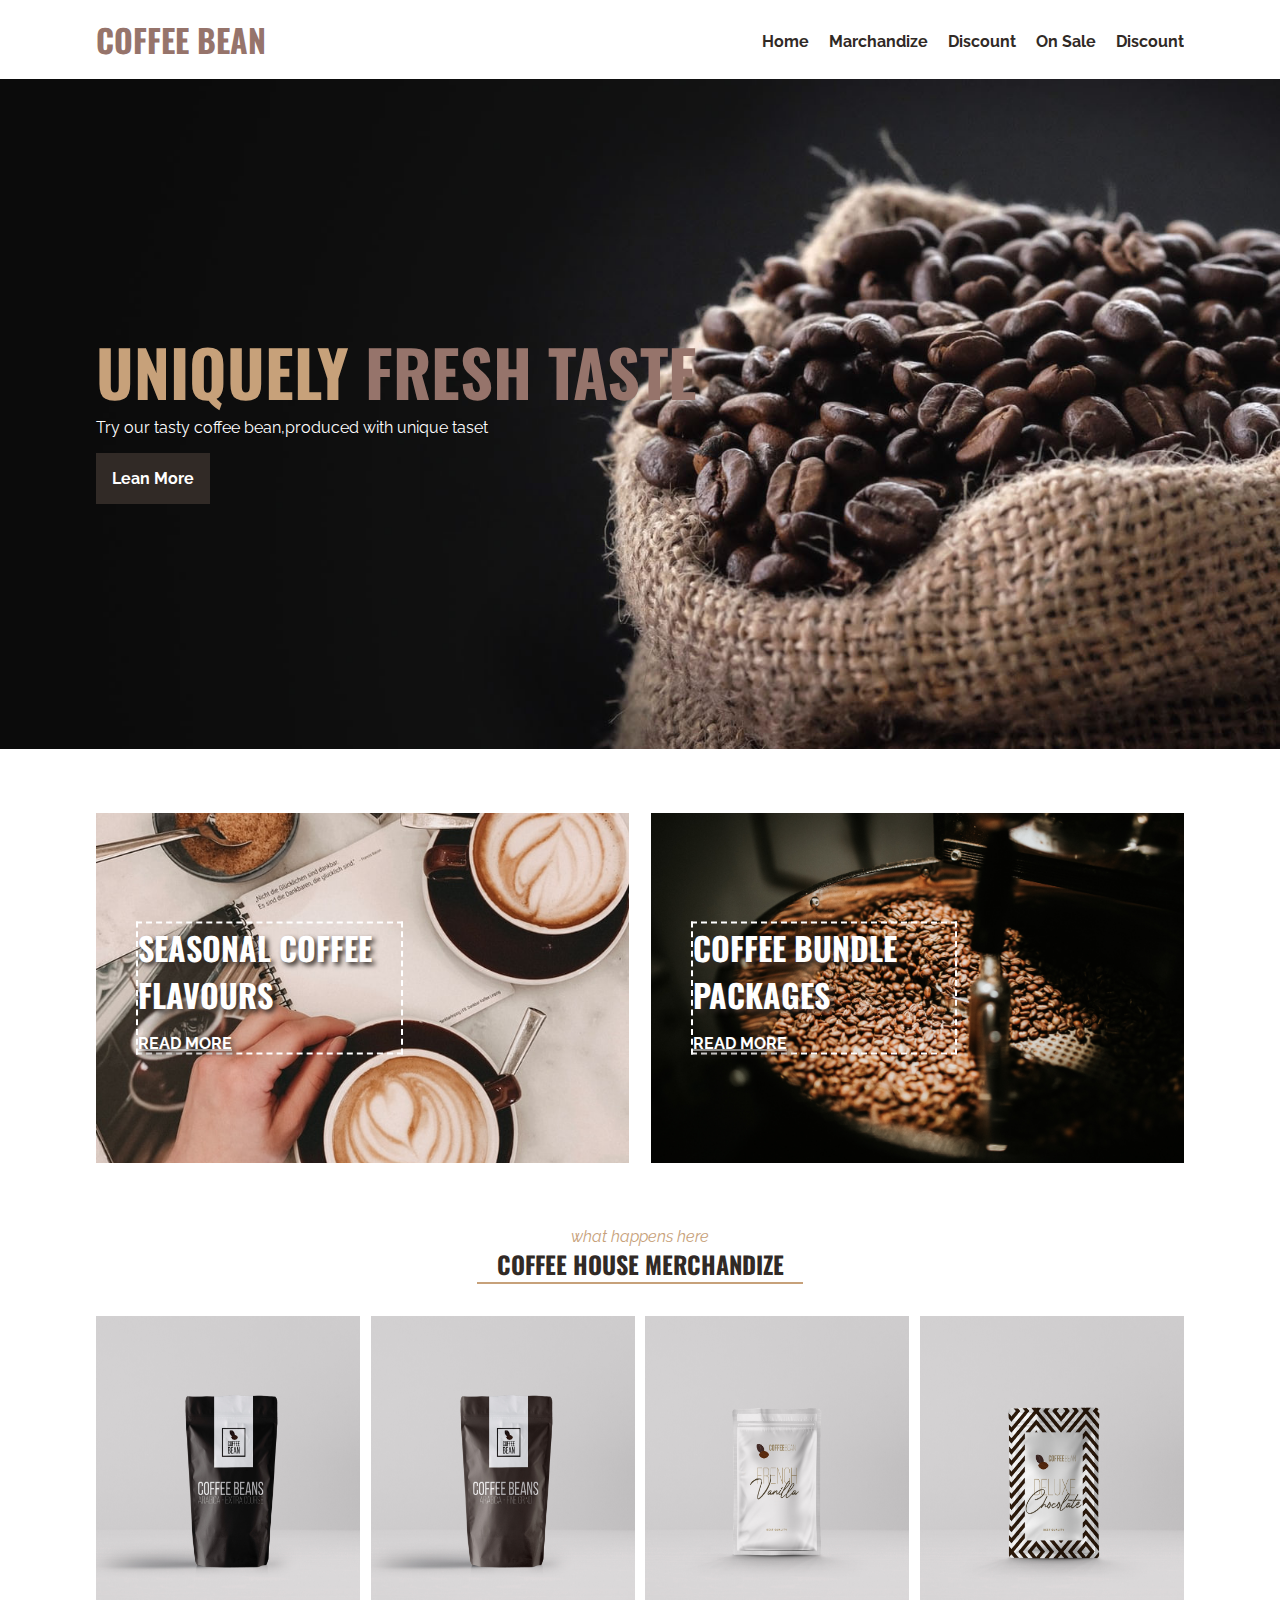
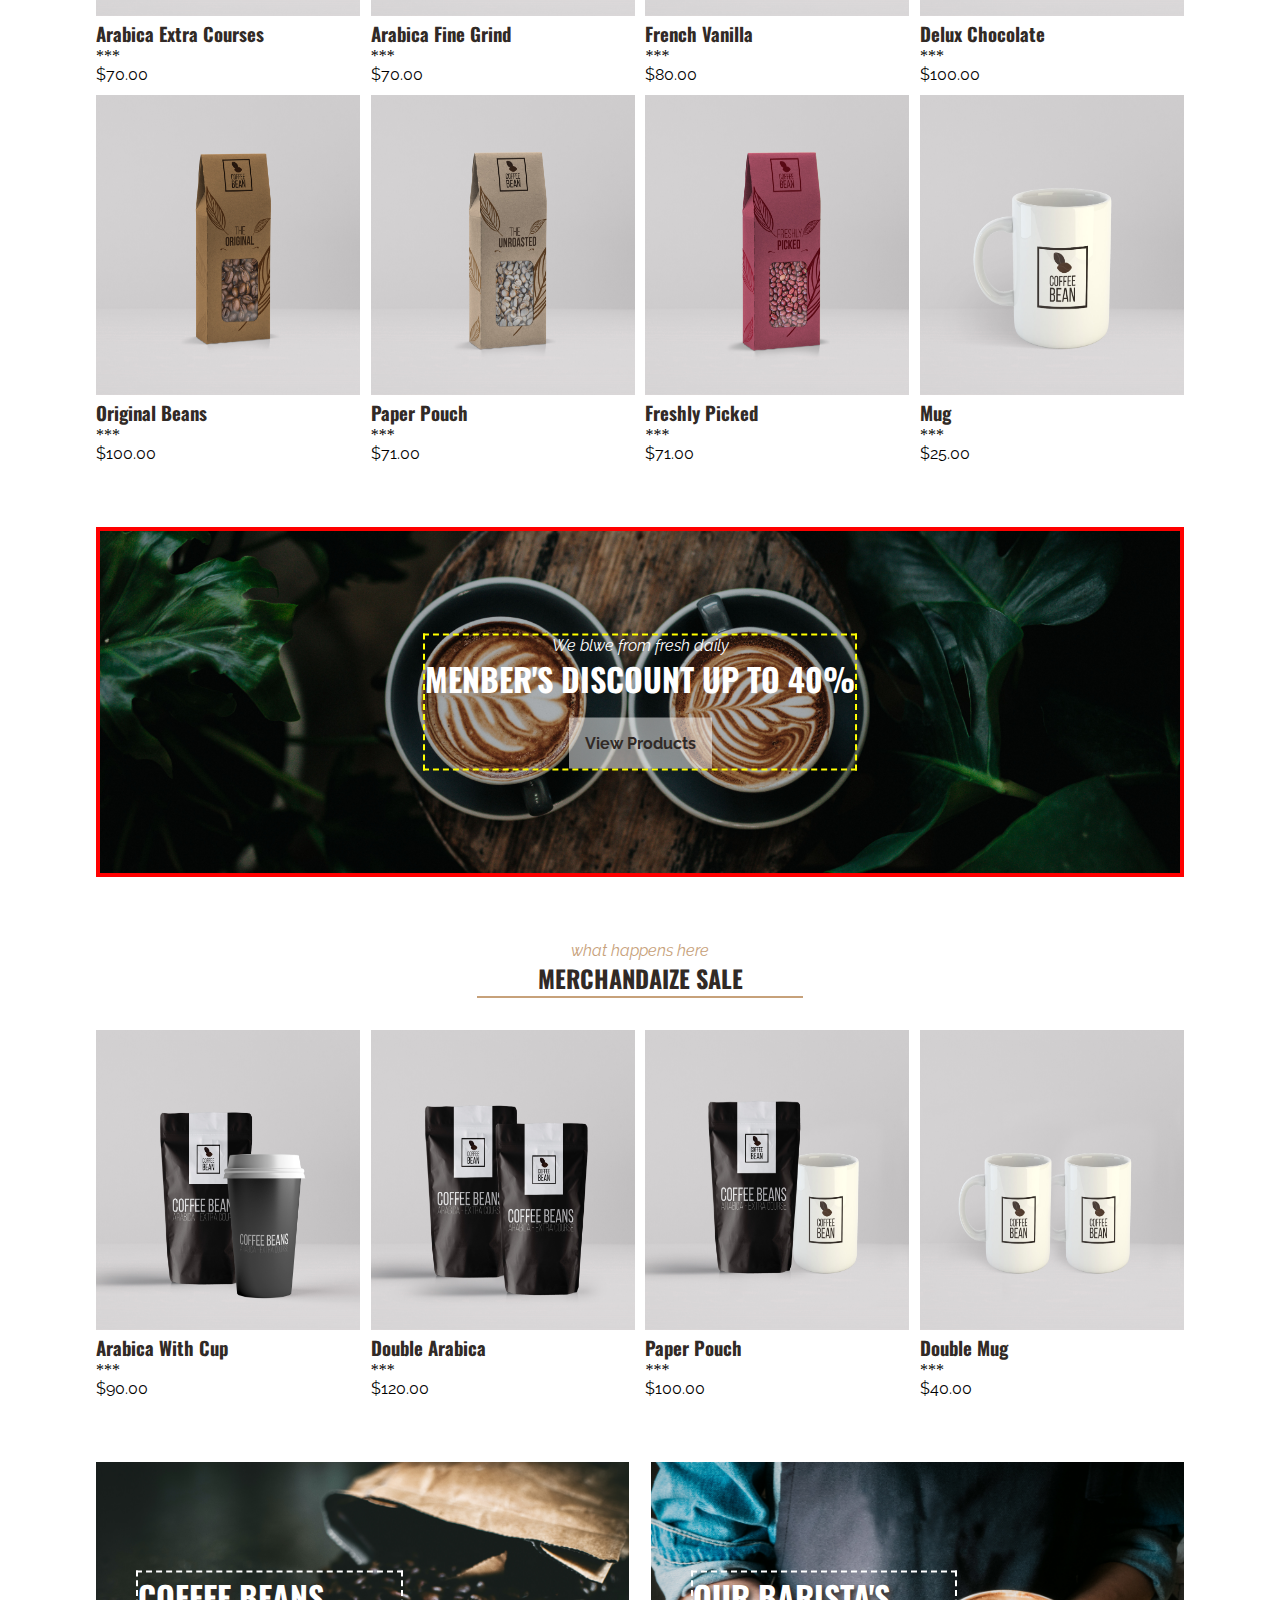
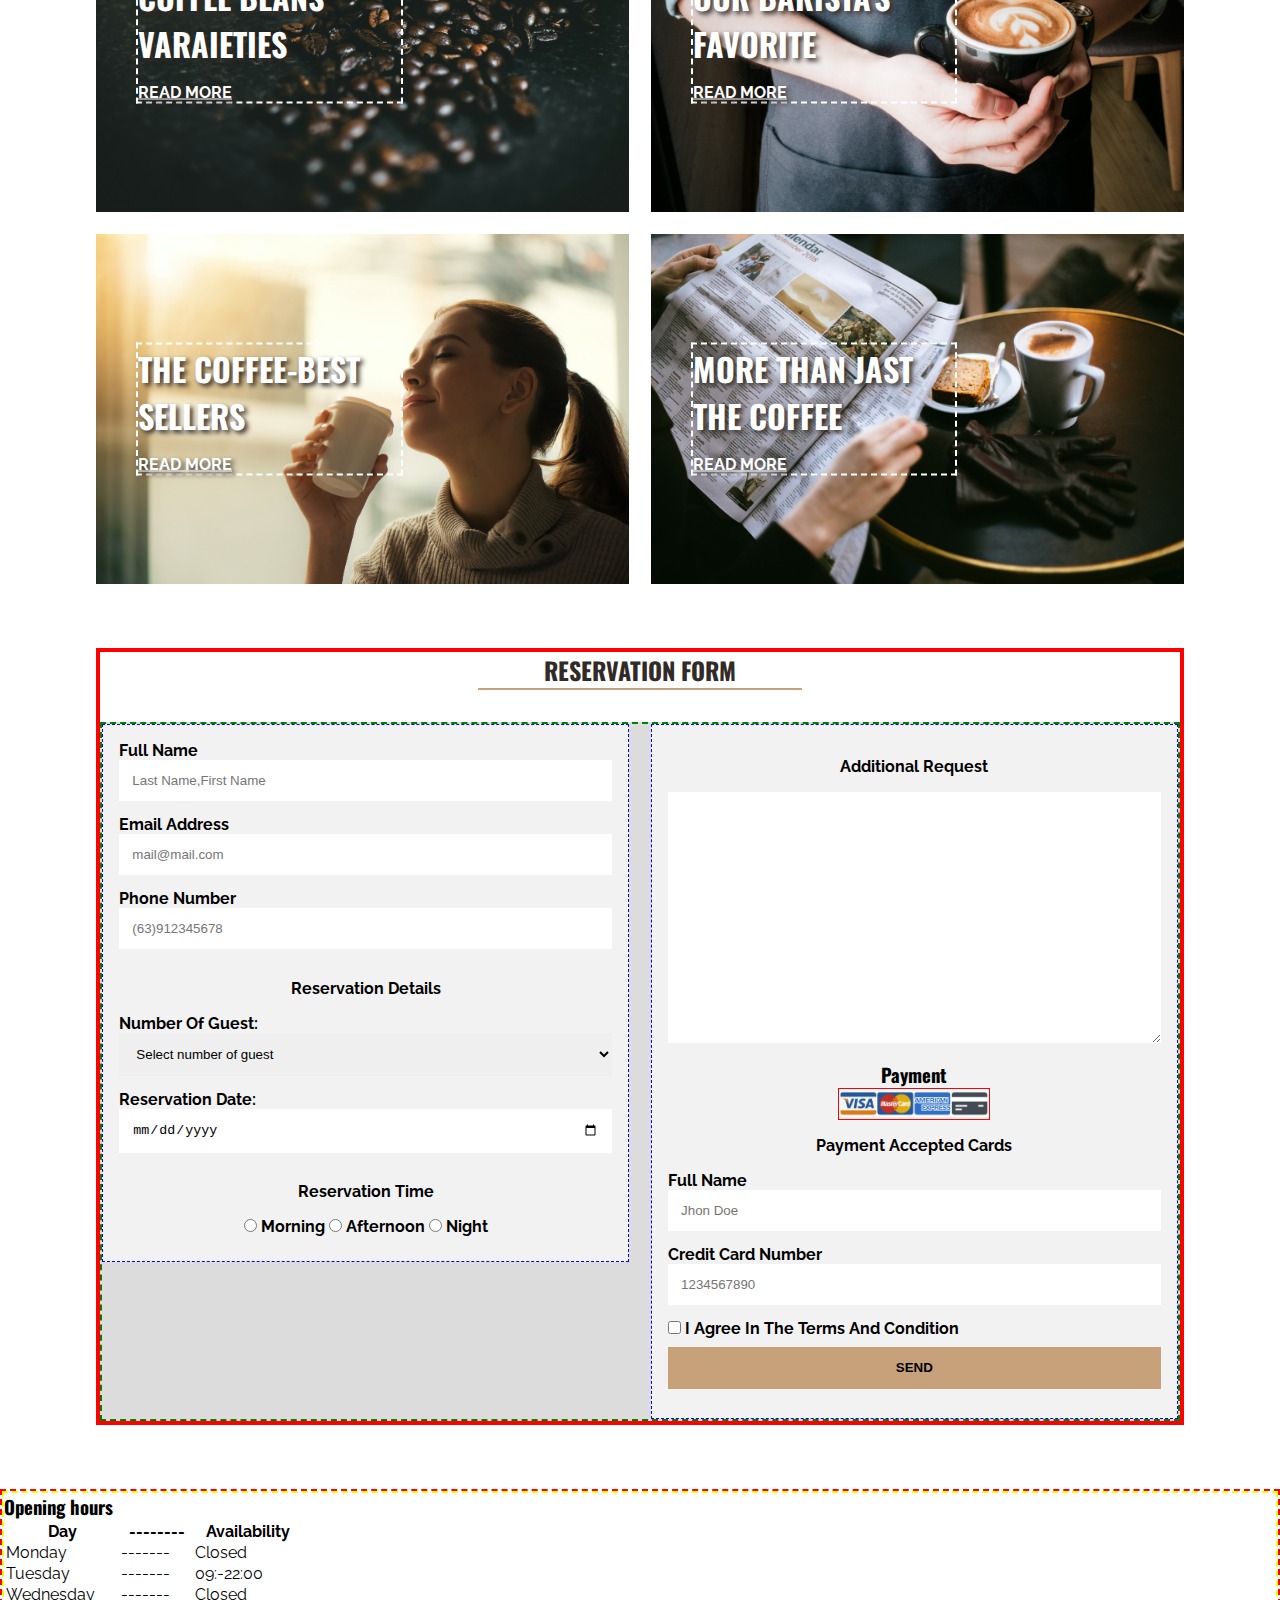
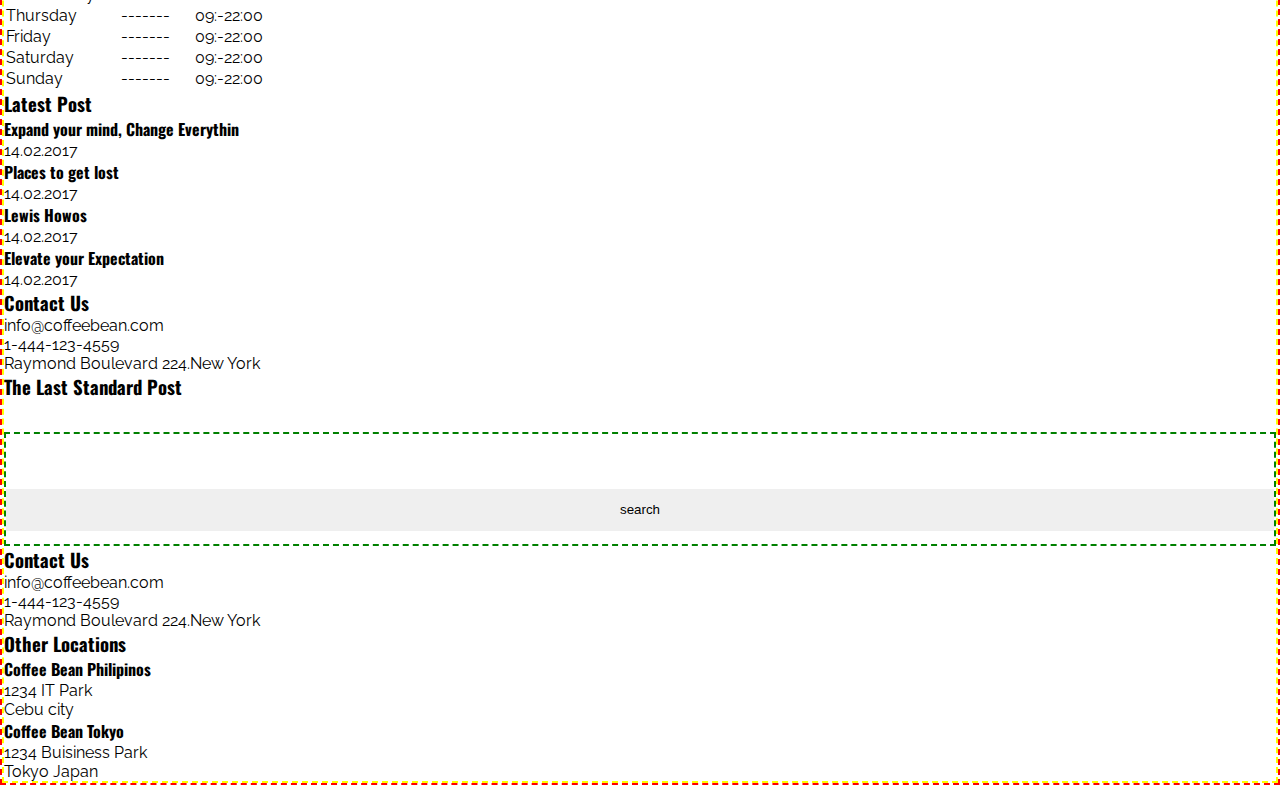
<file: index.html>
<!DOCTYPE html>
<html lang="ja">
<head>
  <meta charset="UTF-8">
  <meta http-equiv="X-UA-Compatible" content="IE=edge">
  <meta name="viewport" content="width=device-width, initial-scale=1.0">
  <title>coffee bean</title>
  <link rel="stylesheet" href="assets/styles/styles.css">
</head>
<body>
  <div class="wrapper">
     <!-- header section 1 -->
     <div class="nav">
       <h1><a href="#">Coffee Bean</a></h1>
       <ul>
         <li><a href="#">Home</a></li>
         <li><a href="#">Marchandize</a></li>
         <li><a href="#">Discount</a></li>
         <li><a href="#">On Sale</a></li>
         <li><a href="#">Discount</a></li>
       </ul>
     </div>
     <!-- banner section2 -->
     <div class="banner">
       <div class="banner-text">
         <h2>Uniquely <span>Fresh Taste </span></h2>
         <p>Try our tasty coffee bean,produced with unique taset</p>
         <a href="#">Lean More</a>
       </div>
     </div>
    
     <!-- ads-1 section 3 -->
     <div class="ads">
       <div class="ads-items ads-item1">
         <div class="ads-text">
           <h3>Seasonal Coffee Flavours</h3>
           <a href="#">Read More</a>
         </div>
       </div>
       <div class="ads-items ads-item2">
         <div class="ads-text">
           <h3>Coffee Bundle Packages</h3>
           <a href="#">Read More</a>
        </div>
      </div> 
     </div>
        <!--merchandize section 4  -->
        <div class="merch">
          <div class="section-header">
          <span>what happens here</span>
          
            <h2>Coffee house merchandize </h2>
               <hr>
          </div>
    
          <div class="merch-gallery">
            <div class="merch-items">
                  <img src="assets/image/merch-img1.jpg" width="25%" height="300px">
                     <h3>Arabica extra Courses</h3>
                     <span>***</span> 
                     <p>$70.00</p>   
            </div>
                  <div class="merch-items">     
                     <img src="assets/image/merch-img2.jpg" width="25%" height="300px">
                   <h3>Arabica Fine Grind </h3>
                   <span>***</span>
                     <p>$70.00</p>
                  </div>
                <div class="merch-items">   
                  <img src="assets/image/merch-img3.jpg" width="25%" height="300px">
                     <h3>French Vanilla </h3>
                     <span>***</span>
                    <p>$80.00</p>   
                  </div>
                 <div class="merch-items">                          
                  <img src="assets/image/merch-img4.jpg" width="25%" height="300px">
                     <h3>Delux Chocolate </h3>
                     <span>***</span>
                     <p>$100.00</p>
                  </div>
                   <div class="merch-items">  
                  <img src="assets/image/merch-img5.jpg" width="25%" height="300px">
                     <h3>Original Beans </h3>
                     <span>***</span>
                     <p>$100.00</p>
                  </div>
                  <div class="merch-items">        
                     <img src="assets/image/merch-img6.jpg" width="25%" height="300px">
                     <h3>Paper Pouch </h3>
                     <span>***</span>
                     <p>$71.00</p>
                  </div>
                  <div class="merch-items">  
                     <img src="assets/image/merch-img7.jpg" width="25%" height="300px">
                     <h3>Freshly Picked </h3>
                     <span>***</span>
                     <p>$71.00</p>
                  </div>
                  <div class="merch-items">  
                  <img src="assets/image/merch-img8.jpg" width="25%" height="300px">
                     <h3>Mug </h3>
                     <span>***</span>
                     <p>$25.00</p>
                  </div>
                  
               </div>
              </div>

              <!-- Discount section 5 -->
            <div class="discount">
               <div class="discount-text">
               <span>We blwe from fresh daily</span>
               <h2>Menber's Discount Up to 40%</h2>
               <a>View Products</a>
            </div>
          </div>

          <!-- merchandize sale 6 -->
          <div class="merch">
            <div class="section-header">
            <span>what happens here</span>
              <h2>Merchandaize Sale </h2>
              <hr>
            </div>
      
            <div class="merch-gallery">
              <div class="merch-items">
                    <img src="assets/image/merch-img9.jpg" width="25%" height="300px">
                       <h3>Arabica with cup</h3>
                       <span>***</span> 
                       <p>$90.00</p>   
              </div>
                    <div class="merch-items">     
                       <img src="assets/image/merch-img10.jpg" width="25%" height="300px">
                     <h3>Double Arabica</h3>
                     <span>***</span>
                       <p>$120.00</p>
                    </div>
                  <div class="merch-items">   
                    <img src="assets/image/merch-img11.jpg" width="25%" height="300px">
                       <h3>Paper Pouch</h3>
                       <span>***</span>
                      <p>$100.00</p>   
                    </div>
                   <div class="merch-items">                          
                    <img src="assets/image/merch-img12.jpg" width="25%" height="300px">
                       <h3>Double Mug</h3>
                       <span>***</span>
                       <p>$40.00</p>
                    </div>
            </div>
          </div>
  

            <!-- Ads2 section7 -->
            <div class="ads">
              <div class="ads-items ads-item3">
                <div class="ads-text">
                  <h3> Coffee Beans Varaieties</h3>
                  <a href="#">Read More</a>
                </div>
              </div>
              <div class="ads-items ads-item4">
                <div class="ads-text">
                  <h3>Our Barista's Favorite</h3>
                  <a href="#">Read More</a>
               </div>
             </div> 
             <div class="ads-items ads-item5">
              <div class="ads-text">
                <h3>The Coffee-Best Sellers</h3>
                <a href="#">Read More</a>
             </div>
           </div> 
           <div class="ads-items ads-item6">
            <div class="ads-text">
              <h3>MOre Than Jast The Coffee</h3>
              <a href="#">Read More</a>
           </div>
           </div>
          </div>

         <!-- reservation section8 -->
           <div class="reservation"> 
            <div class="section-header">
              <h2>reservation Form </h2>
              <hr>
            </div> 
      
              <form action="https://kredo.jp" method="get" style="background-color: gainsboro;">
              <div class="form-group">
                <label for="fullname"> Full Name</label>
                
                <input type="text" name="fullname" id="fullname"placeholder="Last Name,First Name" required minlength="3" maxlength="20"> 
                <br>
                <label for="email">Email Address</label>
                
                <input type="email" name="email" id="email" placeholder="mail@mail.com"> 
                
                <label for="tel">Phone Number</label>
                
                <input type="tel" name="tel" id=""placeholder="(63)912345678" required minlength="10" maxlength="20">
                
                
                <p> Reservation Details</p>
                
                <label for="number of guest">Number of Guest:</label>
                
                <select name="number of guest" id="number of guest">
                  <option value="">Select number of guest</option>
                  
                  <option value="1">1</option>
                  <option value="2">2</option>
                  <option value="3">3</option>
                  <option value="4">4</option>
                </select>
                <label for="date">Reservation Date:</label>
                
                <input type="date" name="date" id="date">
               
                <p>Reservation Time</p>
                <div class="res-time">
                 <input type="radio" name="time" value="morning" id="morning">
                 <label for="morning">Morning</label>
                 <input type="radio" name="time" value="afternoon" id="afternoon">
                 <label for="afternoon">Afternoon</label>
                 <input type="radio" name="time" value="night" id="night">
                 <label for="night">night</label>
               </div>
              </div>
              <div class="form-group">
                  <p>Additional Request</p>
                 <textarea name="comment" id="comment" cols="30" rows="15" placeholder=""></textarea>
                 <h3>Payment</h3>
                 <!-- <img src="assets/image/reservation-cards.png" width="200px" height="50px"> -->
                 <p>Payment Accepted Cards</p>
                 <label for="fullname"> Full Name</label>
                 
                 <input type="text" name="cardname" id="fullname"placeholder="Jhon Doe" required minlength="3" maxlength="20"> 
                 
                 <label for="fullname">Credit Card Number</label>
                 
                 <input type="number" name="cardnumber" id="card number"placeholder="1234567890" required minlength="3" maxlength="12"> 
                <div class="res-agreement">
                 <input type="checkbox" name="agree" value="agree" id="agree">
                 <label for="agree">I agree in the terms and condition</label>
                </div>
                 <input type="submit" name="submit" id="submit" value="send">
              </div>
            </form>
           </div>
         </div>


         <!-- div section9 -->

         <div class="footer">
           <div class="footer-content">
             <div class="footer-widgets">
               <h3>Opening hours</h3>
              <table border="1" width="300px">
                <tr>
                <th>Day</th>
                <th>--------</th>
                <th>Availability</th>
                </tr>
                <tr>
                  <td>Monday</td>
                  <td>-------</td>
                  <td>Closed</td>
                  </tr>
                <tr>
                  <td>Tuesday</td>
                  <td>-------</td>
                  <td>09:-22:00</td>
                </tr>
                  <tr>
                    <td>Wednesday</td>
                    <td>-------</td>
                    <td>Closed</td>
                  </tr>
                  <tr>
                    <td>Thursday</td>
                    <td>-------</td>
                    <td>09:-22:00</td>
                  </tr>
                  <tr>
                    <td>Friday</td>
                    <td>-------</td>
                    <td>09:-22:00</td>
                  </tr>
                  <tr>
                    <td>Saturday</td>
                    <td>-------</td>
                    <td>09:-22:00</td>
                  </tr>
                  <tr>
                    <td>Sunday</td>
                    <td>-------</td>
                    <td>09:-22:00</td>
                  </tr>
              </table>
             </div>
             <div class="footer-widgets">
               <h3>Latest Post</h3>
               <h4>Expand your mind, Change Everythin</h4>
               <p>14.02.2017</p>
                <h4>Places to get lost</h4>
               <p>14.02.2017</p>
                <h4>Lewis Howos</h4>
               <p>14.02.2017</p>
                <h4>Elevate your Expectation</h4>
               <p>14.02.2017</p>
             </div>
             <div class="footer-widgets">
               <h3>Contact Us</h3>
               <p>info@coffeebean.com</p>
               <p>1-444-123-4559</p>
               <p>Raymond Boulevard 224.New York</p>
               <h3>The Last Standard Post</h3>
              <form method="get" >
                <input type="text" name="search">
               <input type="submit" name="search" id="submit" value="search">
               
               </form>
             </div>
             <div class="footer-widgets">
              <h3>Contact Us</h3>
              <p>info@coffeebean.com</p>
              <p>1-444-123-4559</p>
              <p>Raymond Boulevard 224.New York</p>
            </div>
            <div class="footer-widgets">
              <h3>Other Locations</h3>
              <h4>Coffee Bean Philipinos</h4>
              <p>1234 IT Park</p>
              <p>Cebu city</p>
              <h4>Coffee Bean Tokyo</h4>
              <p>1234 Buisiness Park</p>
              <p>Tokyo Japan</p>

             </div>
           </div>
         </div>



        </div>




</body>
</html>
</file>
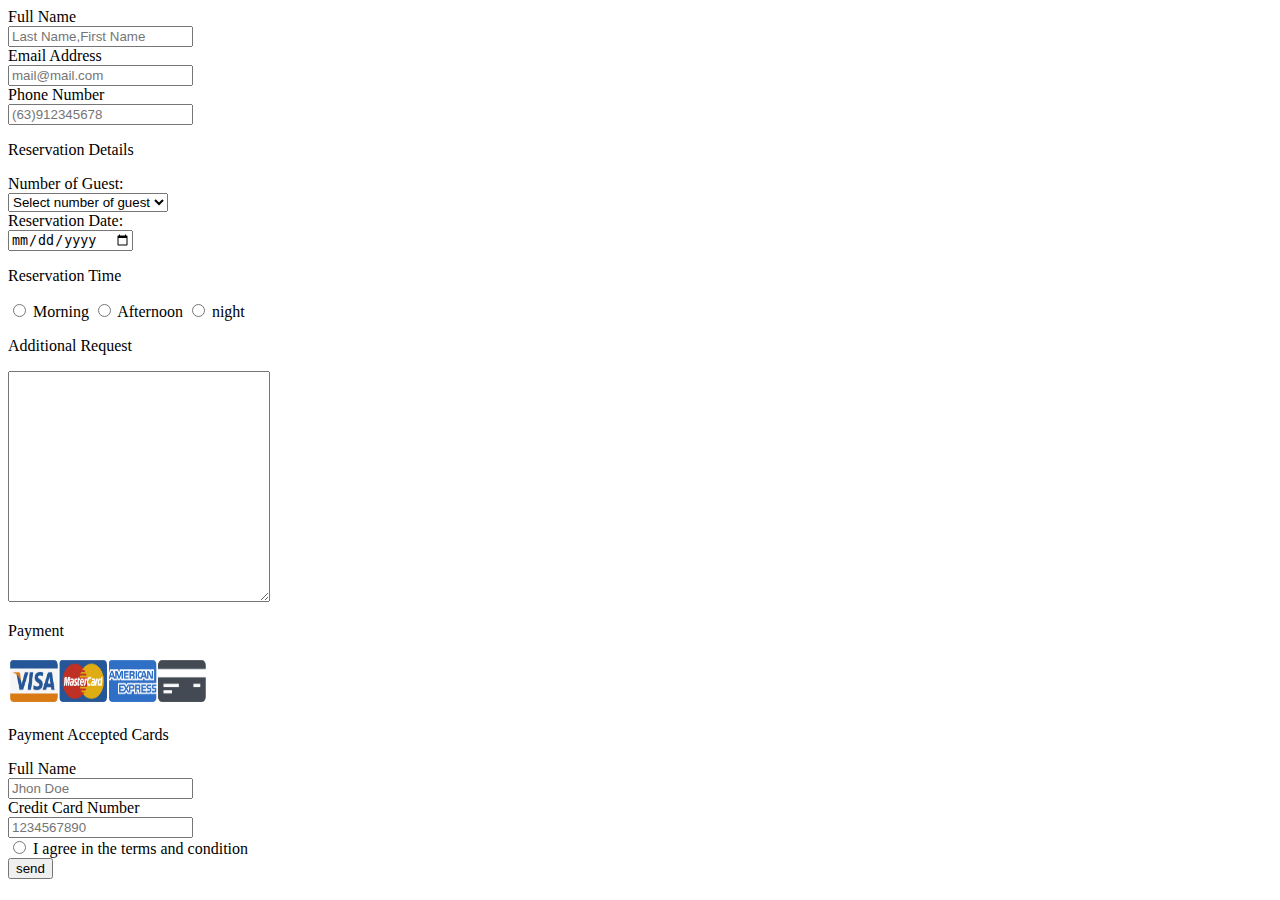
<file: form2.html>
<!DOCTYPE html>
<html lang="ja">
<head>
  <meta charset="UTF-8">
  <meta http-equiv="X-UA-Compatible" content="IE=edge">
  <meta name="viewport" content="width=device-width, initial-scale=1.0">
  <title>form</title>
</head>
<body>
  <form action="https://kredo.jp" method="get" >
    <div class="form-group">
    <label for="fullname"> Full Name</label>
    <br>
    <input type="text" name="fullname" id="fullname"placeholder="Last Name,First Name" required minlength="3" maxlength="20"> 
    <br>
    <label for="email">Email Address</label>
    <br>
    <input type="email" name="email" id="email" placeholder="mail@mail.com"> 
    <br>
    <label for="tel">Phone Number</label>
    <br>
    <input type="tel" name="tel" id=""placeholder="(63)912345678" required minlength="10" maxlength="20">
    <br>
    
    <p> Reservation Details</p>
    
    <label for="number of guest">Number of Guest:</label>
    <br>
    <select name="number of guest" id="number of guest">
      <option value="">Select number of guest</option>
      <br>
      <option value="1">1</option>
      <option value="2">2</option>
      <option value="3">3</option>
      <option value="4">4</option>
    </select>
    <br><label for="date">Reservation Date:</label>
    <br>
    <input type="date" name="date" id="date">
    <div>
    <p>Reservation Time</p>
     <input type="radio" name="time" value="morning" id="morning">
     <label for="morning">Morning</label>
     <input type="radio" name="time" value="afternoon" id="afternoon">
     <label for="afternoon">Afternoon</label>
     <input type="radio" name="time" value="night" id="night">
     <label for="night">night</label>
    </div>
    <div class="form-group">
      <p>Additional Request</p>
     <textarea name="comment" id="comment" cols="30" rows="15" placeholder=""></textarea>
     <p>Payment</p>
     <img src="assets/image/reservation-cards.png" width="200px" height="50px">
     <p>Payment Accepted Cards</p>
     <label for="fullname"> Full Name</label>
     <br>
     <input type="text" name="fullname" id="fullname"placeholder="Jhon Doe" required minlength="3" maxlength="20"> 
     <br>
     <label for="fullname">Credit Card Number</label>
     <br>
     <input type="card number" name="card number" id="card number"placeholder="1234567890" required minlength="3" maxlength="12"> 
     <br>
     <input type="radio" name="agree" value="agree" id="agree">
     <label for="agree">I agree in the terms and condition</label>
     <br>
     <button>send</button>
    </div>
  </div>
  </form>
</body>
</html>
</file>
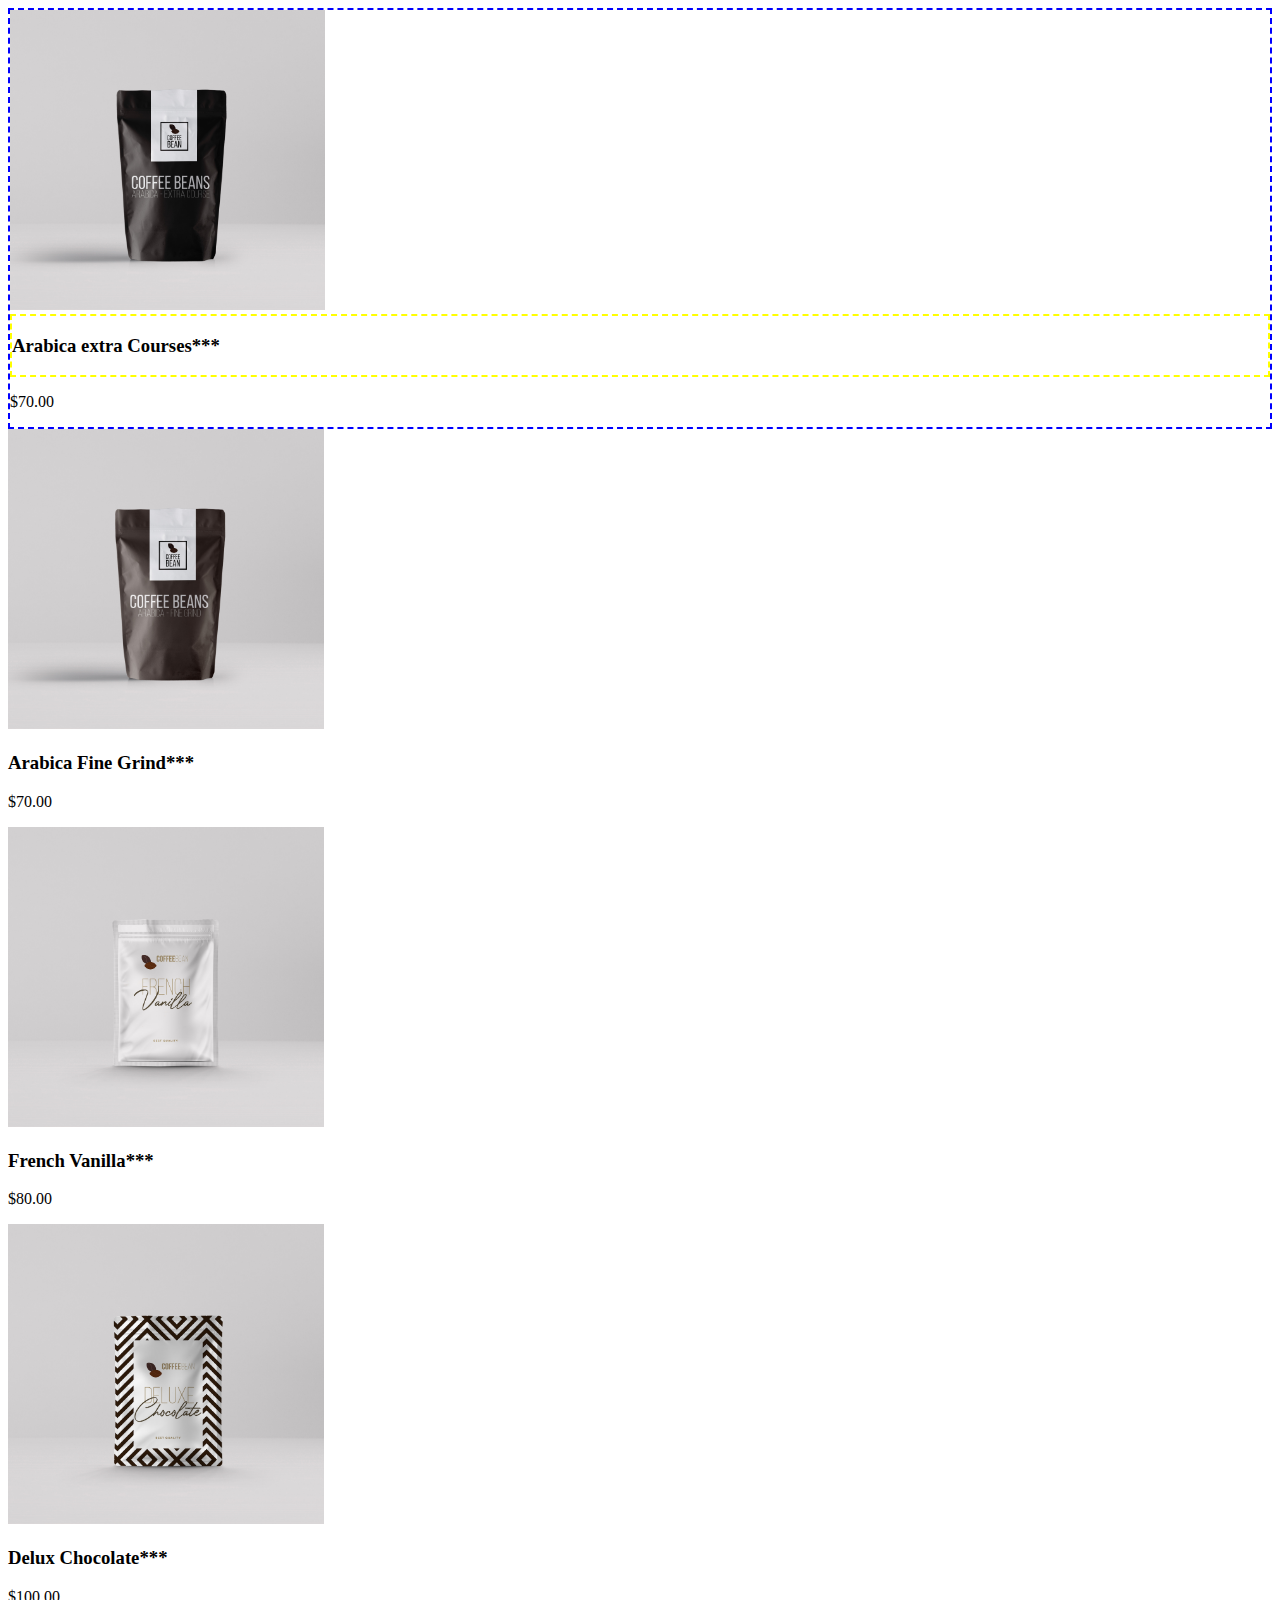
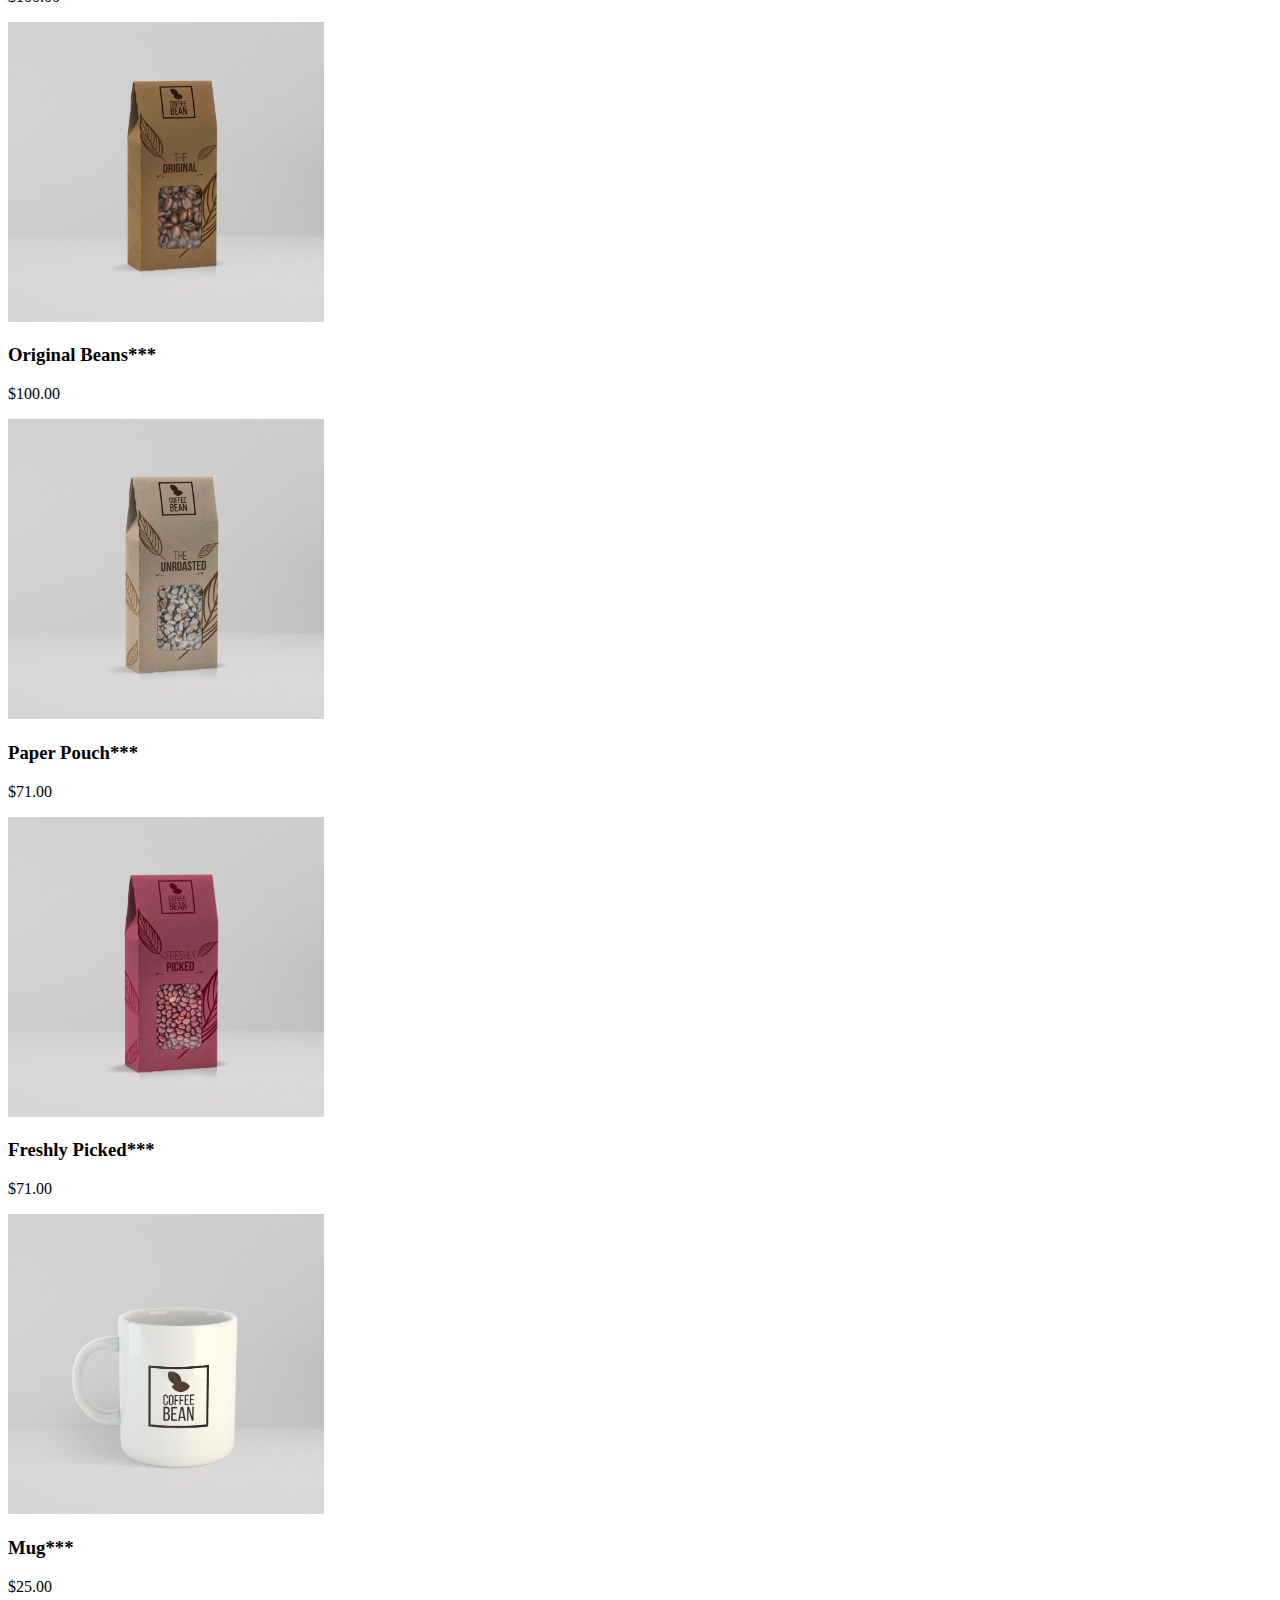
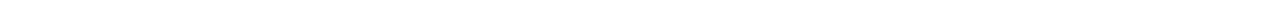
<file: test.html>
<!DOCTYPE html>
<html lang="ja">
<head>
  <meta charset="UTF-8">
  <meta http-equiv="X-UA-Compatible" content="IE=edge">
  <meta name="viewport" content="width=device-width, initial-scale=1.0">
  <title>Document</title>
  <link rel="stylesheet" href="assets/styles/test.css">
</head>
<body>
  <div class="merch-items">
    <div class="item-1">
      <img src="assets/image/merch-img1.jpg" width="25%" height="300px">
       <div class="item-1-text">
         <h3>Arabica extra Courses<span>***</span> </h3>
       </div>
       <div class="item-1-p">
         <p>$70.00</p>
       </div>
   </div>
 </div>
    <div class="item-2">
      <div><img src="assets/image/merch-img2.jpg" width="25%" height="300px"></div>
       <div class="item-2-text">
         <h3>Arabica Fine Grind<span>***</span> </h3>
       </div>
       <div class="item-2-p">
         <p>$70.00</p>
       </div>
     </div>
   </div>
    <div class="item-3">
      <div><img src="assets/image/merch-img3.jpg" width="25%" height="300px"></div>
       <div class="item-3-text">
         <h3>French Vanilla<span>***</span> </h3>
       </div>
       <div class="item-3-p">
         <p>$80.00</p>
       </div>
     </div>
     <div class="item-4">
      <div><img src="assets/image/merch-img4.jpg" width="25%" height="300px"></div>
       <div class="item-4-text">
         <h3>Delux Chocolate<span>***</span> </h3>
       </div>
       <div class="item-4-p">
         <p>$100.00</p>
       </div>
     </div>
     <div class="item-5">
      <div><img src="assets/image/merch-img5.jpg" width="25%" height="300px"></div>
       <div class="item-5-text">
         <h3>Original Beans<span>***</span> </h3>
       </div>
       <div class="item-5-p">
         <p>$100.00</p>
       </div>
     </div>
     <div class="item-6">
      <div><img src="assets/image/merch-img6.jpg" width="25%" height="300px"></div>
       <div class="item-6-text">
         <h3>Paper Pouch<span>***</span> </h3>
       </div>
       <div class="item-6-p">
         <p>$71.00</p>
       </div>
     </div>
     <div class="item-7">
      <div><img src="assets/image/merch-img7.jpg" width="25%" height="300px"></div>
       <div class="item-7-text">
         <h3>Freshly Picked<span>***</span> </h3>
       </div>
       <div class="item-7-p">
         <p>$71.00</p>
       </div>
     </div>
     <div class="item-8">
      <div><img src="assets/image/merch-img8.jpg" width="25%" height="300px"></div>
       <div class="item-8-text">
         <h3>Mug<span>***</span> </h3>
       </div>
       <div class="item-8-p">
         <p>$25.00</p>
       </div>
     </div>
   </div>
  </div>
</body>
</html>
</file>
<file: assets/styles/styles.css>
@import url('https://fonts.googleapis.com/css2?family=Oswald:wght@700&family=Raleway&display=swap');

/*
font-family: 'Oswald', sans-serif;
font-family: 'Raleway', sans-serif; 

     color values:
     #96746b
     #c7a17a
     #312a26
     #ffffff
     #f2f2f2 
*/
/* Reset Declaration */
*{
  box-sizing: border-box;
  margin: 0;
  padding: 0;
  border: 0;
  outline: 0;
}
h1,h2,h3,h4,h5,h6{
  font-family: 'Oswald', sans-serif;
}
p,li,td,th{
  font-family: 'Raleway', sans-serif
}
.wrapper{
  width: 100%;
  margin: auto;
  
}
/* header section comment */
.nav{
  /* border: 4px solid red;  */
  width: 85%;
  margin: 1em auto;
  overflow: auto;
}
.nav h1{
  /* border: 2px dashed green; */
  float: left;
  
}

.nav h1 a{
color: #96746b;
text-decoration: none;
text-transform:uppercase ;

}
.nav ul{
  /* border: 2px dashed purple; */
  float: right;
  margin-top: 1em;
} 
.nav ul li{
  display: inline;
  margin-left: 1em;
}

.nav ul li a{
  color:#312a26 ;
  text-decoration: none;
  font-weight: 700;
}

/* banner section 2 */
.banner{
  /* border: 4px solid red; */
  height: 670px;
  background-image:url(../image/banner-bg.jpg);
  background-repeat:no-repeat;
  background-size:cover;
  background-position:center;
  position: relative;
}

  

.banner-text{
  /* border: 2px dashed yellow; */
position: absolute;
left: 7.5%;
/* left: 50%; */
top: 50%;
transform: translate(0,-50%);
/* transform: translate(-50%,-50%); */
}
.banner-text h2{
  color:#c7a17a ;
  font-size: 4em;
  text-transform: uppercase;
}
.banner-text h2 span{
  color: #96746b;
}
.banner-text p{
  color: #ffffff;
}
.banner-text a{
  background-color: #312a26 ;
  padding: 1em;
  display: inline-block;
  margin-top: 1em;
  color: #ffffff;
  text-decoration: none;
  font-family: 'Raleway', sans-serif;
  font-weight: 700;
}
.ads{
  /* border: 4px solid red; */
  width: 85%;
  margin: 4em auto;
  overflow: auto;
}
.ads-items{
  /* border: 2px dashed yellow; */
  height: 350px;
  width: 49%;
  float: left;
  position: relative;

}

.ads-item1{
  background-image:url(../image/ads-img1.jpg);
  background-repeat:no-repeat;
  background-size:cover;
  background-position:center center;
  margin-right: 2%;
}
.ads-item2{
  background-image:url(../image/ads-img2.jpg);
  background-repeat:no-repeat;
  background-size:cover;
  background-position:center center;
}

.ads-text{
  border: 2px dashed white ;
  position: absolute;
left: 7.5%;
/* left: 50%; */
top: 50%;
transform: translate(0,-50%);
width: 50%;
}

.ads-text h3{
  color: #ffffff;
  font-size:2em;
  text-transform: uppercase;
  text-shadow:3px 3px 5px #312a26;
}


.ads-text a{
  text-shadow: 3px 3px 5px #312a26;
  display: inline-block;
  margin-top: 1em;
  color: #ffffff;
  text-transform: uppercase;
  font-family: 'Raleway', sans-serif;
  font-weight: 700;

}

.merch{
  /* border: 4px solid red; */
  width: 85% ;
  margin:4em auto;

}
.section-header{
  /* border: 2px dashed yellow; */
  text-align: center;
  
  
}
.section-header span{
  color:#c7a17a ;
  font-style:italic ;
  font-family: 'Raleway', sans-serif; 

}
.section-header h2{
  color:#312a26;
  text-transform: uppercase;
}
.section-header hr{
  height: 2px;
  width: 30%;
  background: #c7a17a;
  margin: auto;

}
.merch-gallery{
  /* border: 2px dashed yellow; */
  overflow: auto;
  margin-top: 2em;
  
}

.merch-items{
  /* border: 2px dashed blue; */
  width: 24.25%;
  float:left;
  margin-right: 1%;
}
.merch-items:nth-child(4),.merch-items:nth-child(8){margin-right: 0;
}
.merch-items:nth-child(5),.merch-items:nth-child(6),
.merch-items:nth-child(7),.merch-items:nth-child(8)
{margin-top: 1%;
}
.merch-items img{
  width: 100%;
}
.merch-items h3{
  color: #312a26;
  text-transform: capitalize;
}

.discount{
  border: 2px dashed red;
  background-image:url(../image/discount-img.jpg);
  background-repeat:no-repeat;
  background-size:cover;
  background-position:center;
  position: relative;
  border: 4px solid red;
  width: 85% ;
  margin:4em auto;
  height: 350px;
}

  .discount-text{
    border: 2px dashed yellow;
    position: absolute;
    left: 50%;
    top: 50%;
    transform: translate(-50%,-50%);
    text-align: center;
  }
  .discount-text span{
    font-family: 'Raleway', sans-serif; 
    font-style: italic; 
    color: #ffffff;

  }
  .discount-text h2{
    font-size: 2em;
    color: #ffffff;
    text-transform: uppercase;
    
  }
  .discount-text a{
  background-color: rgba(255, 255, 255, .5) ;
  padding: 1em;
  display: inline-block;
  margin-top: 1em;
  color: #312a26;
  text-decoration: none;
  font-family: 'Raleway', sans-serif;
  font-weight: 700;
    }

    .ads-item3{
      background-image:url(../image/ads-img3.jpg);
      background-repeat:no-repeat;
      background-size:cover;
      background-position:center center;
      margin-right: 2%;
    }
    .ads-item4{
      background-image:url(../image/ads-img4.jpg);
      background-repeat:no-repeat;
      background-size:cover;
      background-position:center center;
    }

.ads-item5{
  background-image:url(../image/ads-img5.jpg);
  background-repeat:no-repeat;
  background-size:cover;
  background-position:center center;
  margin-right: 2%;
  margin-top: 2%;
}
.ads-item6{
  background-image:url(../image/ads-img6.jpg);
  background-repeat:no-repeat;
  background-size:cover;
  background-position:center center;
  margin-top: 2%;
}
/* reservation section 8 */
.reservation{
  border: 4px solid red;
  width: 85%;
  margin: 4em auto;
}
form{
  border: 2px dashed green;
  margin-top: 2em;
  overflow: auto;
}
.form-group{
  border: 1px dashed blue;
  background: #f2f2f2;
  width: 49%;
  float: left;
  padding: 1em;
}
.form-group:nth-child(1){
  margin-right: 2%;
}
form label{font-family: 'Raleway', sans-serif; 
  text-transform: capitalize;
  font-weight: 700;

}

form input,form select,form textarea{
  width: 100%;
  padding: 1em;
  margin-bottom: 1em;
}
.form-group p{
  text-align: center;
  text-transform: capitalize;
  font-weight: 700;
  margin: 1em;
}
.form-group h3{
  text-align: center;
}
.form-group h3::after{
  content:"";
  display: block;
  border: 1px solid red;
  height: 30px;
  width: 150px;
  background-image: url(../image/reservation-cards.png);
  background-repeat: no-repeat;
  background-size: contain;
  background-position: center center;
  margin: auto;
}

.res-time{
  text-align: center;
}
.res-time input,.res-agreement input{
  width:auto;
}
.form-group #submit{
  background-color: #c7a17a;
  text-transform: uppercase;
  font-weight: 700;
}

.footer{
  border: 2px dashed red;

}
.footer-content{
  border: 2px dashed yellow;
}
.footer-widget{
  border: 2px dashed blue;
  float: left;
 
}
</file>
<file: assets/styles/test.css>
.item-1{
  border: 2px dashed blue;
}
.item-1-text{
  border: 2px dashed yellow;
}
</file>
